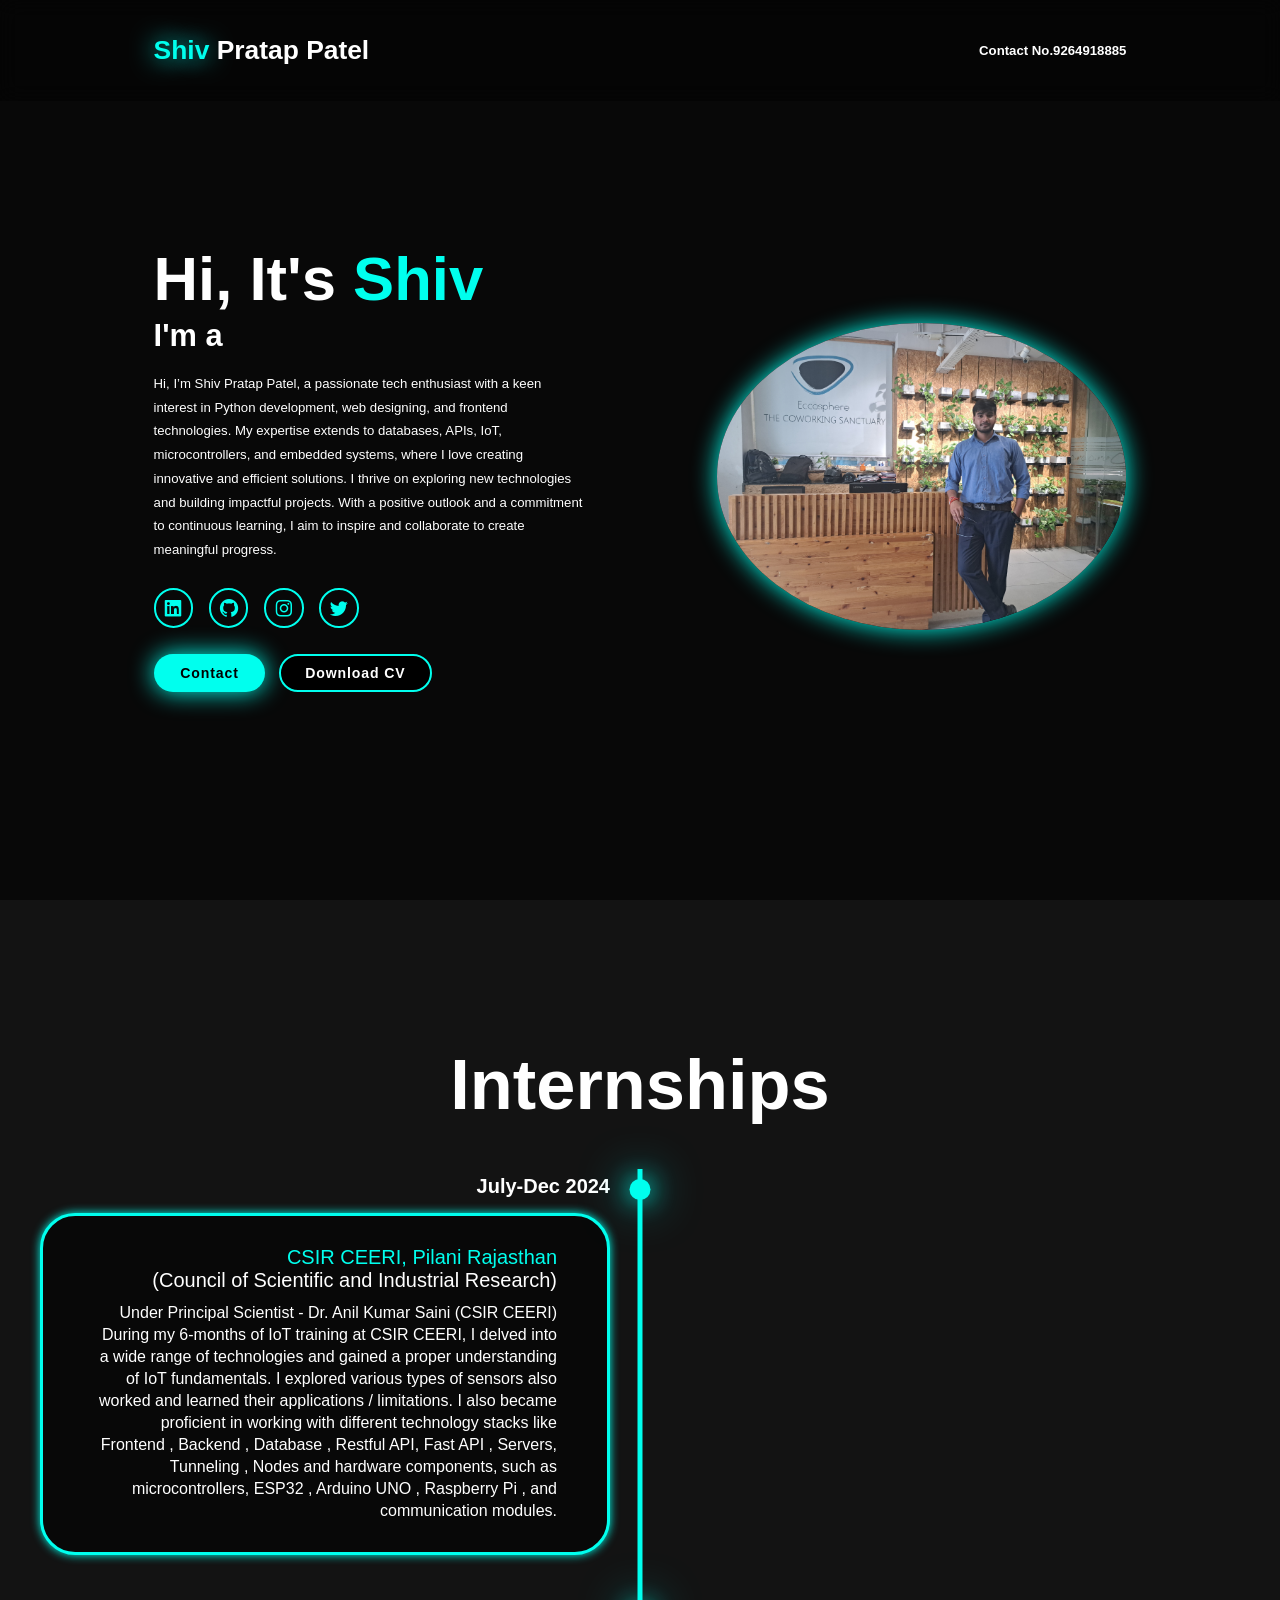
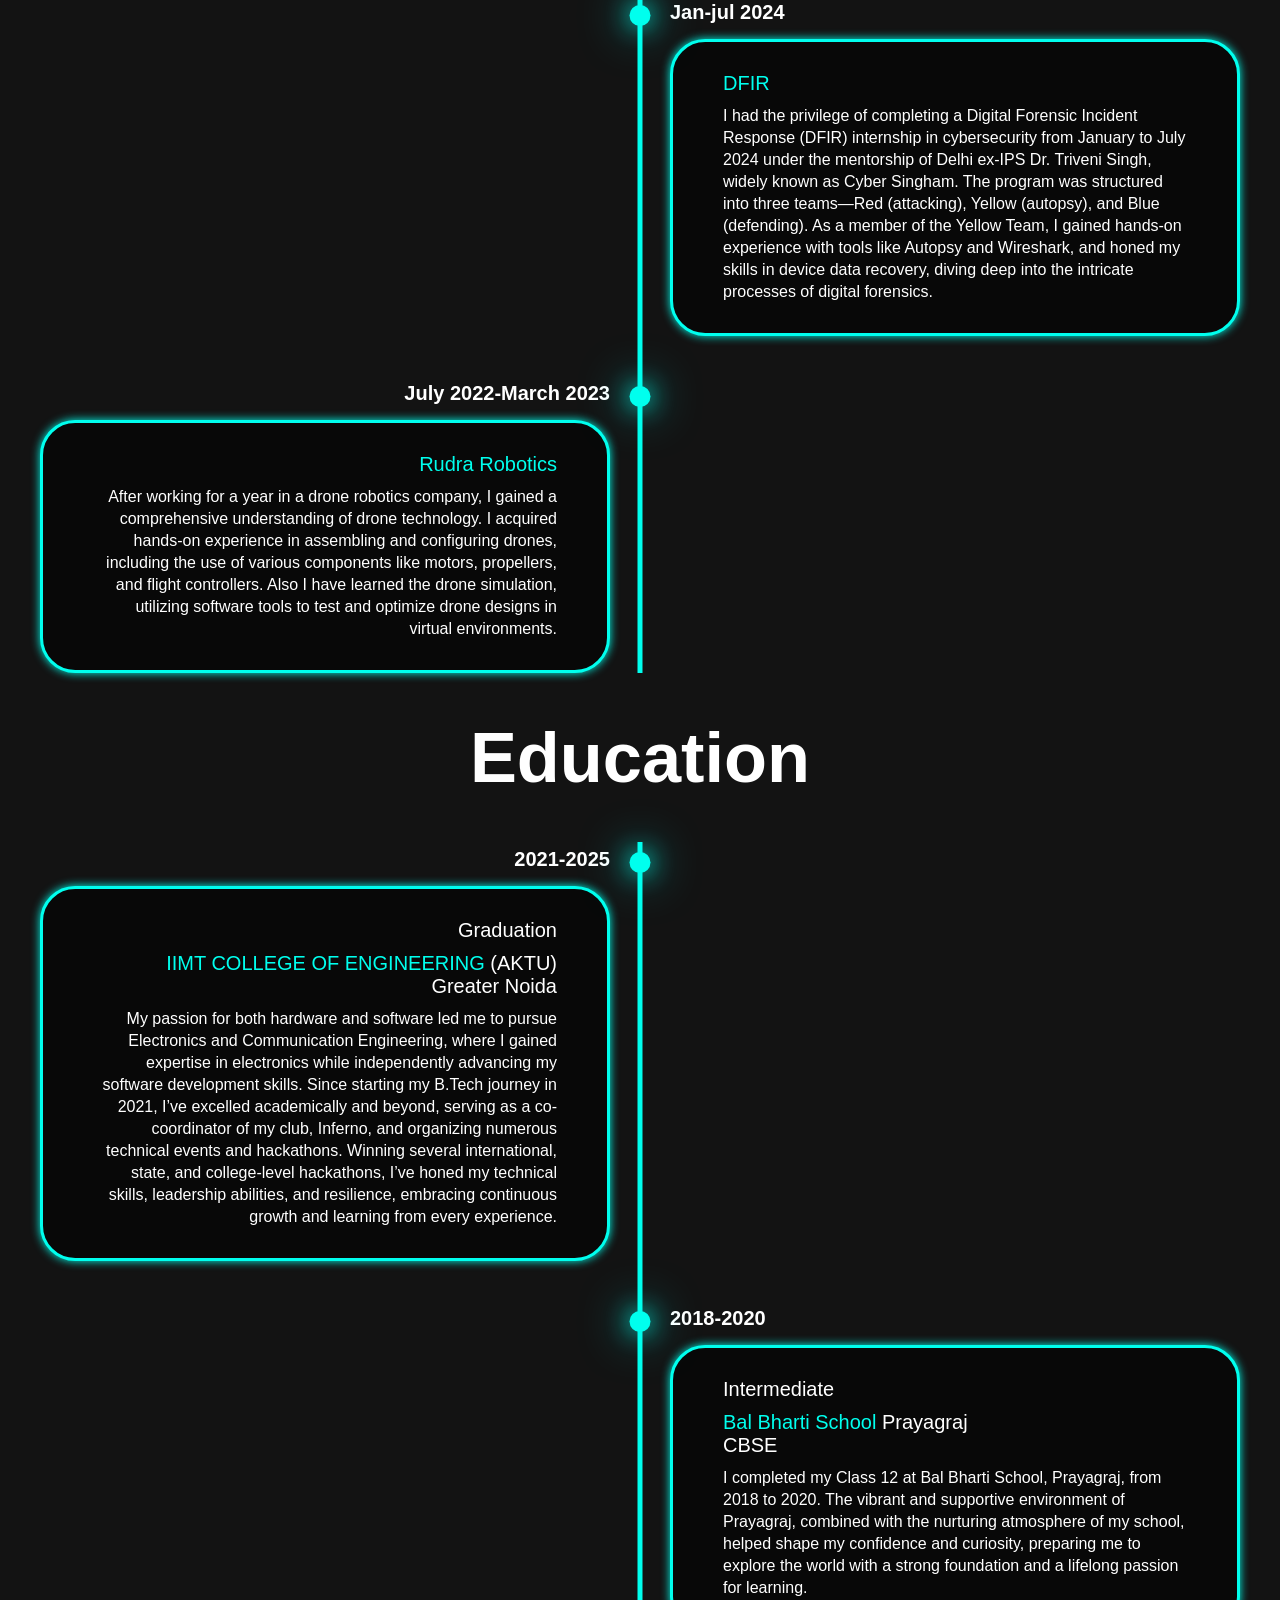
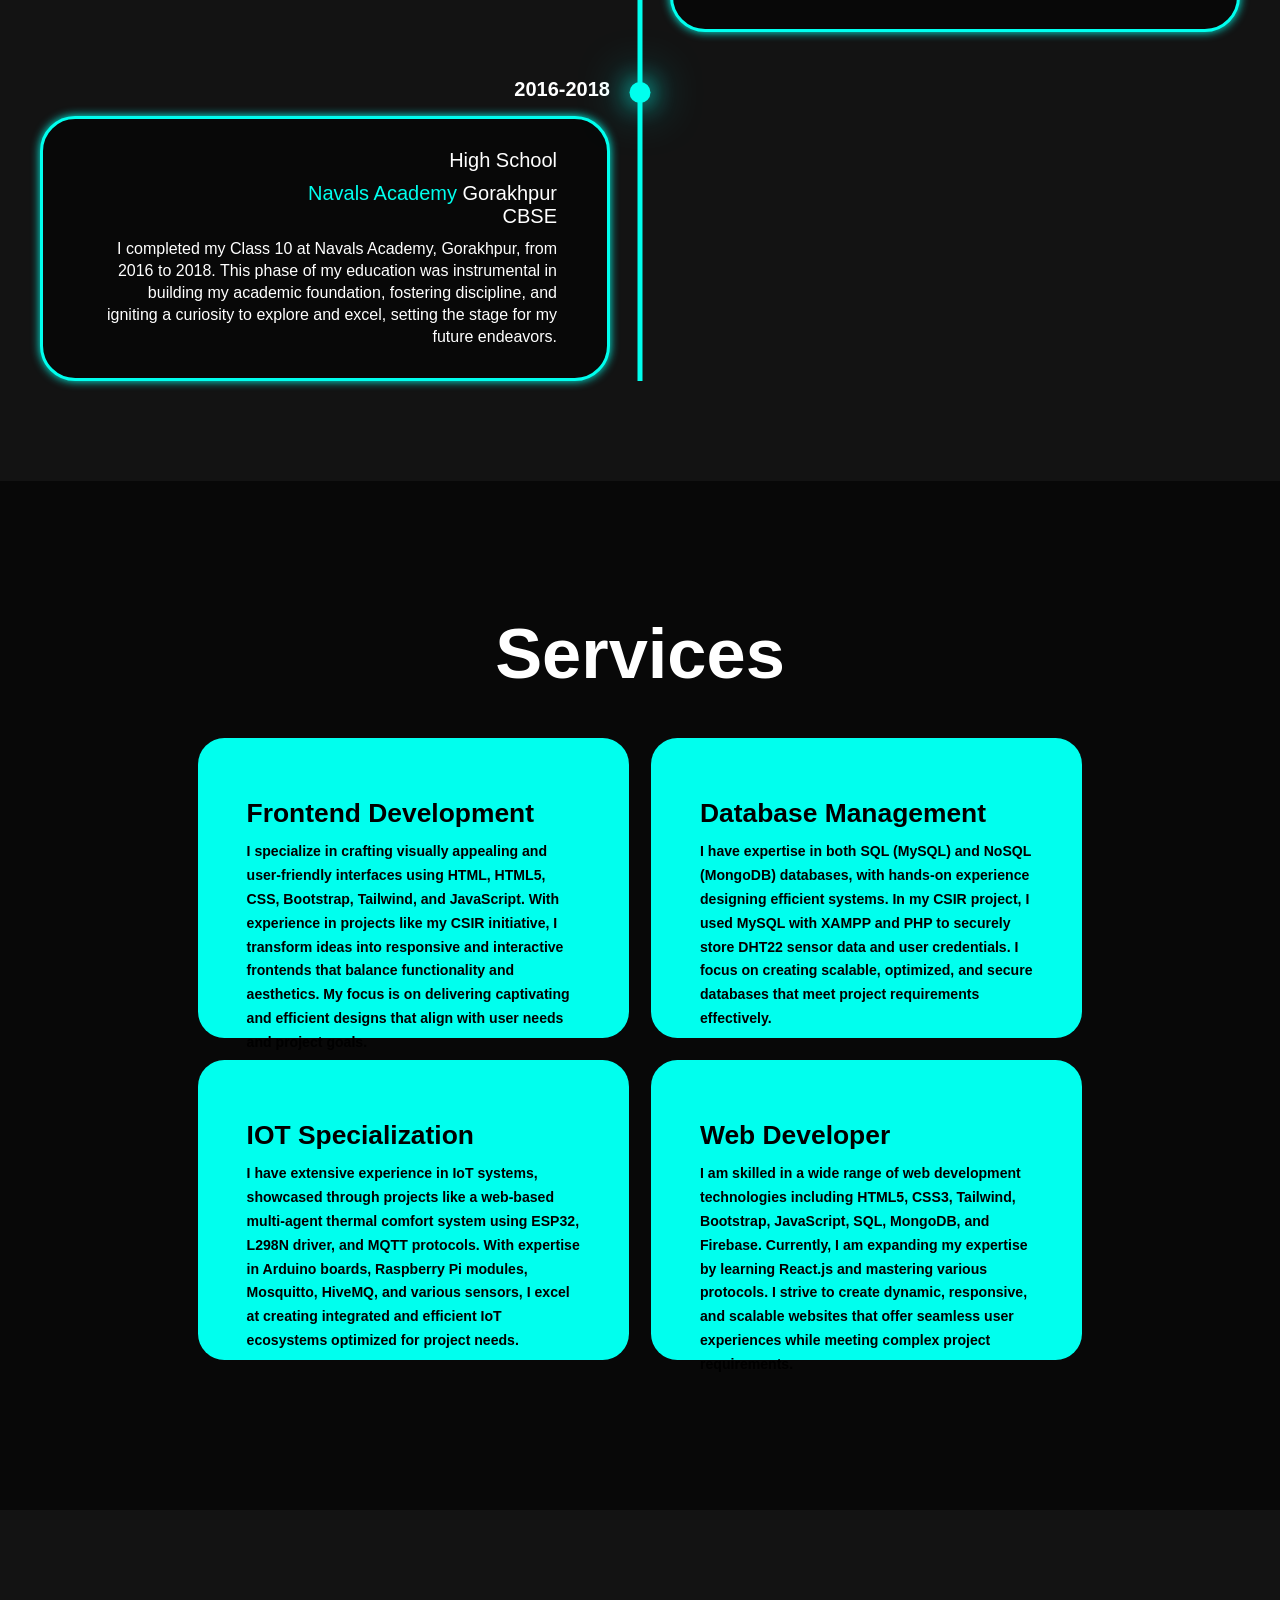
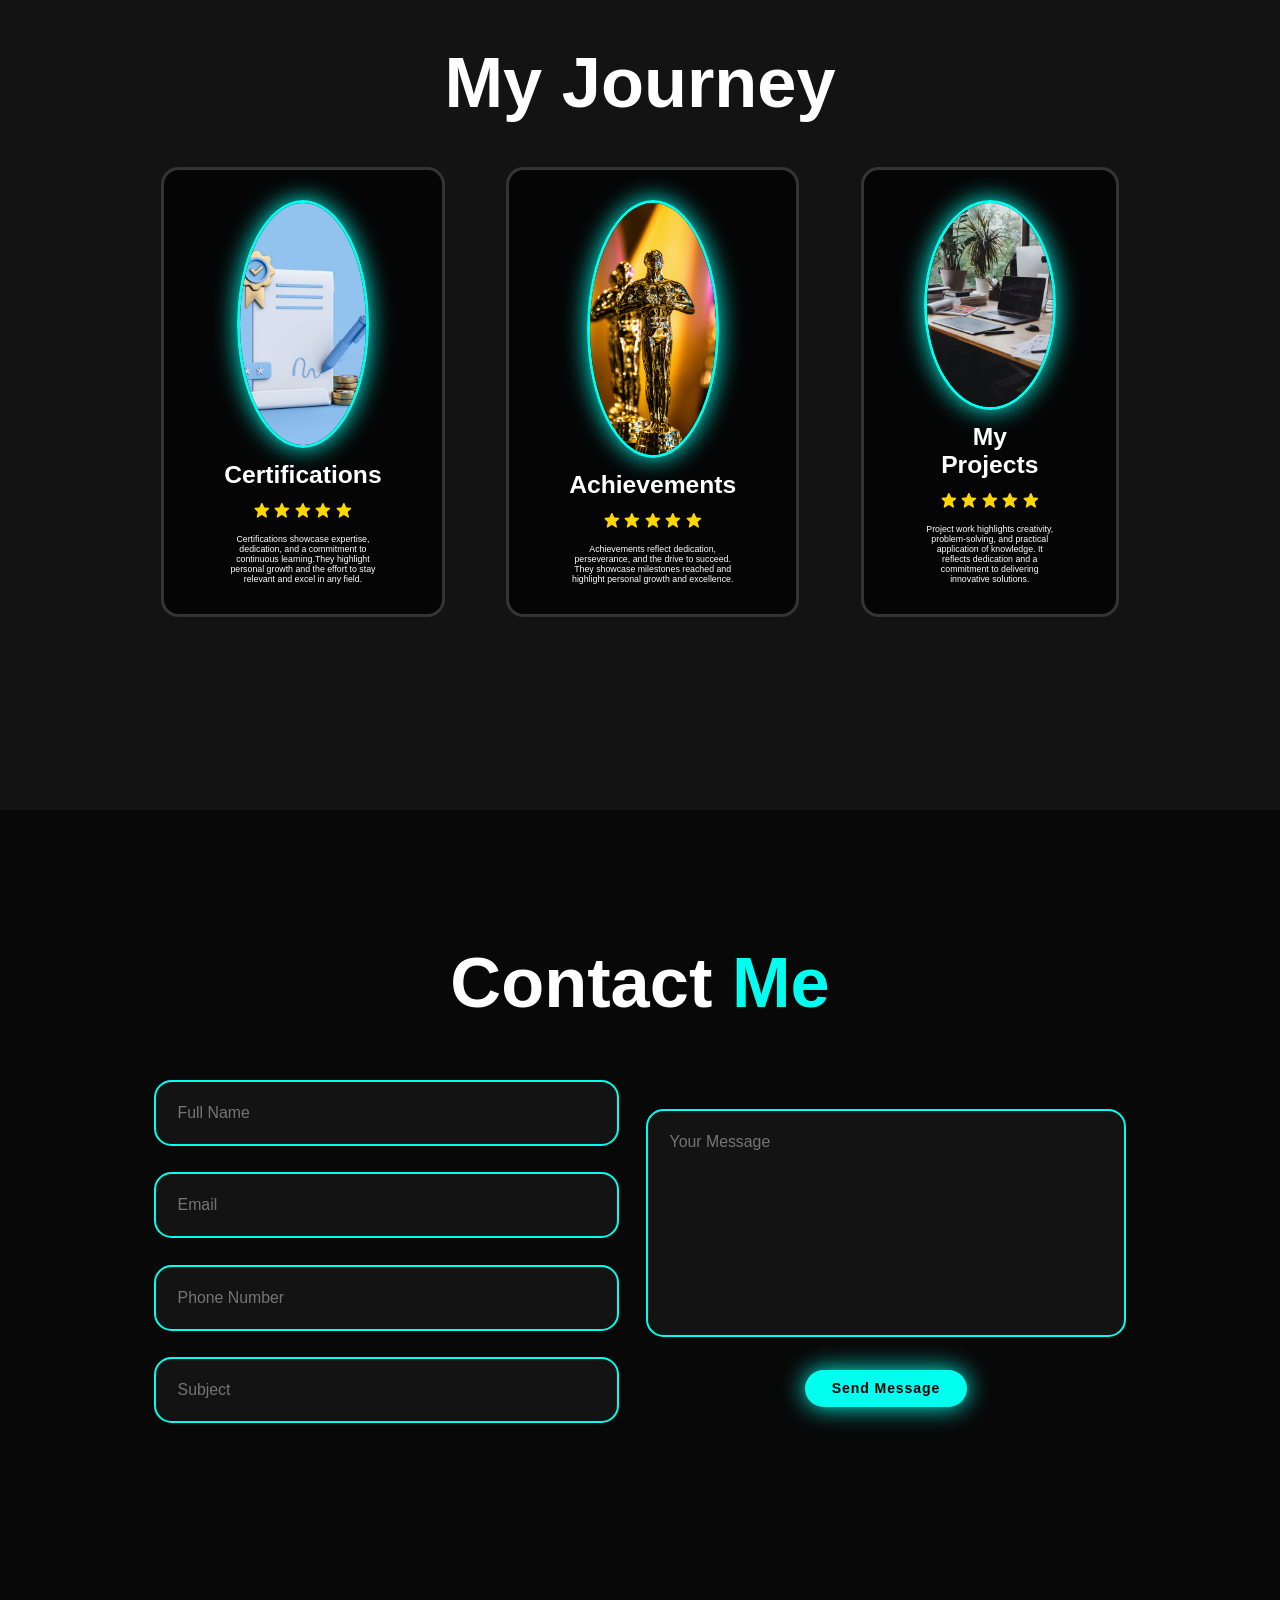
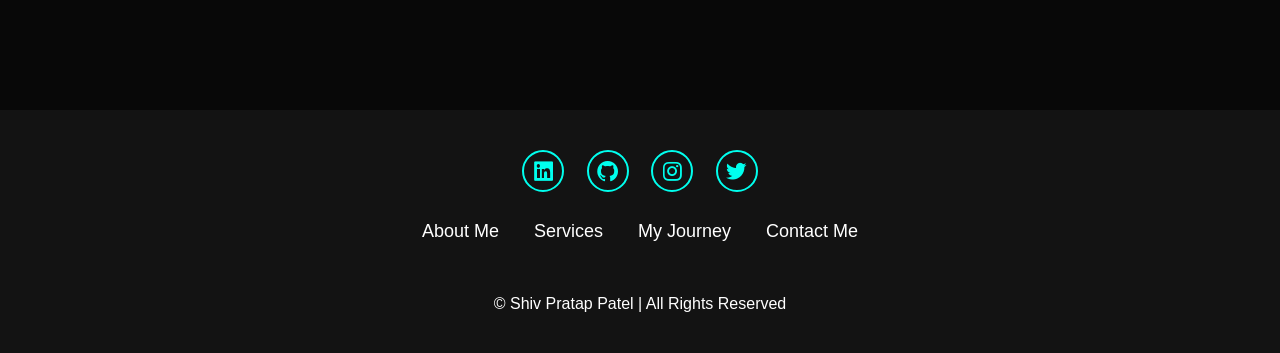
<file: index.html>
<!DOCTYPE html>
<html lang="en">
<head>
    <meta charset="UTF-8">
    <meta http-equiv="X-UA-Compatible" content="IE=edge">
    <meta name="viewport" content="width=device-width, initial-scale=1.0">
    <title>Shiv's Portfolio</title>
    <link rel="stylesheet" href="CSS/style.css">
    <link href='https://unpkg.com/boxicons@2.1.4/css/boxicons.min.css' rel='stylesheet'>
</head>
<body> 

    <header class="header">
        <a href="#home" class="logo"> <span>Shiv</span> Pratap Patel </a>
        <h2>Contact No.9264918885</h2>
        
        <i class="bx bx-menu" id="menu-icon"></i>


        <nav class="navbar">
            <a href="#home" class="active"> Home</a>
            <a href="#education"> Intern & Education </a>
            <a href="#services">Services</a>
            <a href="#testimonials"> My Journey</a>
            <a href="#contact">Contact</a>
        </nav>

    </header>
    <section class="home" id="home">
        <div class="home-content">
            <h1>Hi, It's <span>Shiv</span></h1>
            <h3 class="text-animation">I'm a <span></span></h3>
            <p>Hi, I’m Shiv Pratap Patel, a passionate tech enthusiast with a keen interest in Python development, web designing, and frontend technologies. My expertise extends to databases, APIs, IoT, microcontrollers, and embedded systems, where I love creating innovative and efficient solutions. I thrive on exploring new technologies and building impactful projects. With a positive outlook and a commitment to continuous learning, I aim to inspire and collaborate to create meaningful progress.</p>

            <div class="social-icons">
                <a href="https://www.linkedin.com/in/shiv-pratap-patel-247989256/" target="_blank"><i class='bx bxl-linkedin-square'></i></a>
                <a href="https://github.com/Shiv652003" target="_blank"><i class='bx bxl-github' ></i></a>
                <a href="#"><i class='bx bxl-instagram' ></i></a>
                <a href="https://x.com/SP_Patel0605" target="_blank"><i class='bx bxl-twitter' ></i></a>
            </div>
            
            <div class="btn-group">
                <a href="#contact" class="btn">Contact</a>
                <a href="dox/CV.pdf" download class="btn">Download CV</a>
            </div >
        </div>
            <div class="home-img">
                <img src="images/shivprofile.jpg" alt="">

            </div>
    </section>
    
    <section class="education" id="education">

        <h2 class="heading"> Internships</h2>
        <div class="timeline-items">

            <div class="timeline-item">
                <div class="timeline-dot"></div>
                    <div class="timeline-date">July-Dec 2024
                    </div>
                    <div class="timeline-content">
                        <h3><span>CSIR CEERI, Pilani Rajasthan</span> <br> (Council of Scientific and Industrial Research)</h3>
                        <p> Under Principal Scientist - Dr. Anil Kumar Saini (CSIR CEERI) 
                            During my 6-months of IoT training at CSIR CEERI, I delved into a wide range of technologies
                             and gained a proper understanding of IoT fundamentals. I explored various types of sensors
                             also worked and learned their applications / limitations. I also became proficient in working
                             with different technology stacks like Frontend , Backend , Database , Restful API, Fast API ,
                             Servers, Tunneling , Nodes and hardware components, such as microcontrollers, ESP32 ,
                             Arduino UNO , Raspberry Pi , and communication modules.
                        </p>
                    </div>
            </div>

            <div class="timeline-item">
                <div class="timeline-dot"></div>
                    <div class="timeline-date">Jan-jul 2024
                    </div>
                    <div class="timeline-content">
                        <h3><span>DFIR</span> <br></h3>
                        <p> I had the privilege of completing a Digital Forensic Incident Response (DFIR) internship in cybersecurity from January to July 2024 under the mentorship of Delhi ex-IPS Dr. Triveni Singh, widely known as Cyber Singham. The program was structured into three teams—Red (attacking), Yellow (autopsy), and Blue (defending). As a member of the Yellow Team, I gained hands-on experience with tools like Autopsy and Wireshark, and honed my skills in device data recovery, diving deep into the intricate processes of digital forensics.
                        </p>
                    </div>
                
            </div>

            <div class="timeline-item">
                <div class="timeline-dot"></div>
                    <div class="timeline-date">July 2022-March 2023
                    </div>
                    <div class="timeline-content">
                        <h3><span>Rudra Robotics</span> <br></h3>
                        <p> After working for a year in a drone robotics company, I gained a comprehensive
                            understanding of drone technology. I acquired hands-on experience in assembling and
                            configuring drones, including the use of various components like motors, propellers, and flight
                            controllers. 
                           Also I have learned the drone simulation, utilizing software tools to test and optimize drone
                            designs in virtual environments.
                        </p>
                    </div>
                
            </div>
        </div>

        <h2 class="heading"> Education</h2>

        <div class="timeline-items">

            <div class="timeline-item">
                <div class="timeline-dot"></div>
                    <div class="timeline-date">2021-2025
                    </div>
                    <div class="timeline-content">
                        <h3>Graduation</h3>
                        <h3><span>IIMT COLLEGE OF ENGINEERING</span> (AKTU) <br> Greater Noida</h3>
                        <h3></h3>
                        <p>
                            My passion for both hardware and software led me to pursue Electronics and Communication Engineering, where I gained expertise in electronics while independently advancing my software development skills. Since starting my B.Tech journey in 2021, I’ve excelled academically and beyond, serving as a co-coordinator of my club, Inferno, and organizing numerous technical events and hackathons. Winning several international, state, and college-level hackathons, I’ve honed my technical skills, leadership abilities, and resilience, embracing continuous growth and learning from every experience.
                        </p>
                    </div>
                
            </div>

            <div class="timeline-item">
                <div class="timeline-dot"></div>
                    <div class="timeline-date">2018-2020
                    </div>
                    <div class="timeline-content">
                        <h3>Intermediate</h3>
                        <h3><span>Bal Bharti School</span> Prayagraj <br> CBSE</h3>
                        <p>I completed my Class 12 at Bal Bharti School, Prayagraj, from 2018 to 2020. The vibrant and supportive environment of Prayagraj, combined with the nurturing atmosphere of my school, helped shape my confidence and curiosity, preparing me to explore the world with a strong foundation and a lifelong passion for learning.</p>
                    </div>
                
            </div>

            <div class="timeline-item">
                <div class="timeline-dot"></div>
                    <div class="timeline-date">2016-2018
                    </div>
                    <div class="timeline-content">
                        <h3>High School</h3>
                        <h3><Span>Navals Academy</Span> Gorakhpur <br> CBSE</h3>
                        <p>I completed my Class 10 at Navals Academy, Gorakhpur, from 2016 to 2018. This phase of my education was instrumental in building my academic foundation, fostering discipline, and igniting a curiosity to explore and excel, setting the stage for my future endeavors.</p>
                    </div>
                
            </div>

            

            
        </div>
        
    </section>

    <section class="services" id="services">
        <h2 class="heading">Services</h2>
        <div class="services-container">
            <div class="service-box">
                <div class="service-info">
                    <h4>Frontend Development</h4>
                    <p>I specialize in crafting visually appealing and user-friendly interfaces using HTML, HTML5, CSS, Bootstrap, Tailwind, and JavaScript. With experience in projects like my CSIR initiative, I transform ideas into responsive and interactive frontends that balance functionality and aesthetics. My focus is on delivering captivating and efficient designs that align with user needs and project goals.</p>
                </div>
            </div>
            <div class="service-box">
                <div class="service-info">
                    <h4>Database Management</h4>
                    <p>I have expertise in both SQL (MySQL) and NoSQL (MongoDB) databases, with hands-on experience designing efficient systems. In my CSIR project, I used MySQL with XAMPP and PHP to securely store DHT22 sensor data and user credentials. I focus on creating scalable, optimized, and secure databases that meet project requirements effectively.</p>
                </div>
            </div>
            <div class="service-box">
                <div class="service-info">
                    <h4>IOT Specialization</h4>
                    <p>I have extensive experience in IoT systems, showcased through projects like a web-based multi-agent thermal comfort system using ESP32, L298N driver, and MQTT protocols. With expertise in Arduino boards, Raspberry Pi modules, Mosquitto, HiveMQ, and various sensors, I excel at creating integrated and efficient IoT ecosystems optimized for project needs.</p>
                </div>
            </div>

            <div class="service-box">
                <div class="service-info">
                    <h4>Web Developer</h4>
                    <p>I am skilled in a wide range of web development technologies including HTML5, CSS3, Tailwind, Bootstrap, JavaScript, SQL, MongoDB, and Firebase. Currently, I am expanding my expertise by learning React.js and mastering various protocols. I strive to create dynamic, responsive, and scalable websites that offer seamless user experiences while meeting complex project requirements.</p>
                </div>
            </div>
    </section>

    <section class="testimonials" id="testimonials">
        <div class="testimonials-box">
            <h2 class="heading">My Journey</h2>

            <div class="wrapper">
                <div class="testimonial-item" id="cert-1">
                    <img src="images/cert1.png" alt="">
                    <!-- <a id="my-journey" href="pages/certifications.html"><h2>Certifications</h2></a> -->
                    <h2>Certifications</h2>
                    <div class="rating">
                        <i class='bx bxs-star' id="star"></i>
                        <i class='bx bxs-star' id="star"></i>
                        <i class='bx bxs-star' id="star"></i>
                        <i class='bx bxs-star' id="star"></i>
                        <i class='bx bxs-star' id="star"></i>
                    </div>

                    <p>Certifications showcase expertise, dedication, and a commitment to continuous learning.They highlight personal growth and the effort to stay relevant and excel in any field. </p>
                </div>
                
                <div class="testimonial-item" id="achieve-1">
                    <img src="images/ach2.jpg" alt="">
                    <h2>Achievements</h2>
                    <!-- <a id="my-journey" href="pages/achievements.html"><h2>Achievements</h2></a> -->
                    <div class="rating">
                        <i class='bx bxs-star' id="star"></i>
                        <i class='bx bxs-star' id="star"></i>
                        <i class='bx bxs-star' id="star"></i>
                        <i class='bx bxs-star' id="star"></i>
                        <i class='bx bxs-star' id="star"></i>
                    </div>
                    
                    <p>Achievements reflect dedication, perseverance, and the drive to succeed. They showcase milestones reached and highlight personal growth and excellence.</p>
                </div>
                
                <div class="testimonial-item" id="proj-01">
                    <img src="images/proj1.jpg" alt="">
                    <h2>My Projects</h2>
                    <!-- <a id="my-journey" href="pages/project-work.html"><h2>My Projects</h2></a> -->
                    <div class="rating">
                        <i class='bx bxs-star' id="star"></i>
                        <i class='bx bxs-star' id="star"></i>
                        <i class='bx bxs-star' id="star"></i>
                        <i class='bx bxs-star' id="star"></i>
                        <i class='bx bxs-star' id="star"></i>
                        
                    </div>
                    
                    <p>Project work highlights creativity, problem-solving, and practical application of knowledge. It reflects dedication and a commitment to delivering innovative solutions.</p>
                </div>
                
            </div>
        </div>

    </section>

    <section class="contact" id="contact">
        <h2 class="heading">Contact <span>Me</span> </h2> 

        <!-- <form onsubmit="emailSend(); reset(); return false;"> -->
        <form action="https://api.web3forms.com/submit" method="POST">
            <div class="input-group">
                <div class="input-box txt-field">
                    <input type="hidden" name="access_key" value="c3385c8e-d8b0-4705-aa0f-63e1ed47fbe3">
                    <input type="text" name="Full Name" placeholder="Full Name">
                    <div class="error-text">full name can't be blank</div>
                    <input type="email" name="Email" placeholder="Email">
                    <div class="error-text">full name can't be blank</div>
                </div>
                <div class="input-box txt-field">
                    <input type="number" name="Phone Number" placeholder="Phone Number">
                    <div class="error-text">full name can't be blank</div>
                    <input type="text" name="Subject" placeholder="Subject">
                    <div class="error-text">full name can't be blank</div>
                </div>
            </div>
            
            <div class="input-group-2 txt-field">
                <textarea name="Message" placeholder="Your Message" id="" cols="30" rows="10"></textarea>
                <div class="error-text">full name can't be blank</div>
                <input type="submit" value="Send Message" class="btn" >
            </div>
        </form>
        <!-- <script src="https://sheetdb.io/s/f/r93lde9vffz5g.js"></script> -->
        <!-- Used this code to send the data to google sheet using sheetdb, to remember-> also i have used SMTPjs service to send the form data to gmail using smtp server-->
    </section>

    <footer class="footer">
        
        <div class="social">
            <a href="https://www.linkedin.com/in/shiv-pratap-patel-247989256/" target="_blank"><i class='bx bxl-linkedin-square'></i></a>
            <a href="https://github.com/Shiv652003" target="_blank"><i class='bx bxl-github' ></i></a>
            <a href="#"><i class='bx bxl-instagram' ></i></a>
            <a href="https://x.com/SP_Patel0605" target="_blank"><i class='bx bxl-twitter' ></i></a>
        </div>

        <ul class="list">

            <li>
                <a href="#">About Me</a>
            </li>

            <li>
                <a href="#services">Services</a>
            </li>

            <li>
                <a href="#testimonials">My Journey</a>
            </li>

            <li>
                <a href="#contact">Contact Me</a>
            </li>
            
        </ul>
        <p class="copyright">
            © Shiv Pratap Patel | All Rights Reserved
        </p>
        
    </footer>

    <script src="JS/script.js"></script>
    <script src="script.js" defer></script>

    <script src="https://smtpjs.com/v3/smtp.js">
    </script>
</body>
</html>
</file>
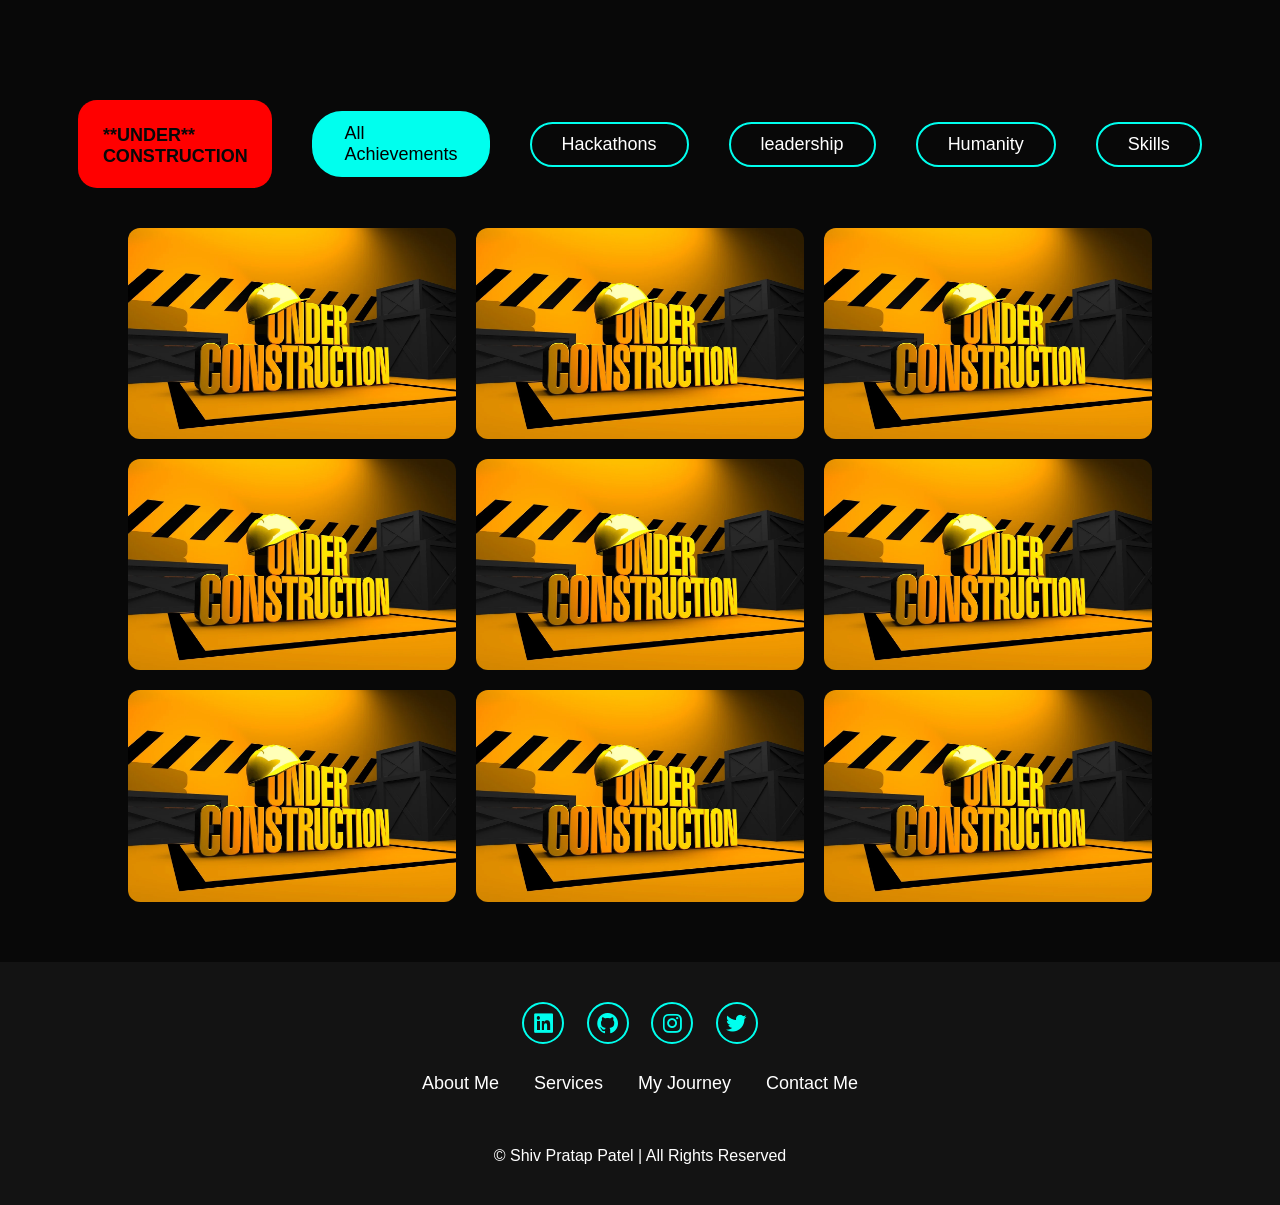
<file: pages/achievements.html>
<!DOCTYPE html>
<html lang="en">
<head>
    <meta charset="UTF-8">
    <meta http-equiv="X-UA-Compatible" content="IE=edge">
    <meta name="viewport" content="width=device-width, initial-scale=1.0">
    <title>Shiv's Portfolio</title>
    <link rel="stylesheet" href="../CSS/style.css">
    <link href='https://unpkg.com/boxicons@2.1.4/css/boxicons.min.css' rel='stylesheet'>
</head>
<body>
    <section id="achiev-02">
        <div class="achiev-container">
            <!-- menu links -->
            <div class="achiev-items-links" >
                <h1 id="const-alert">**UNDER** CONSTRUCTION</h1>
                <span class="achiev-item-link   achiev-menu-active">All Achievements</span>
                <span class="achiev-item-link">Hackathons</span>
                <span class="achiev-item-link">leadership</span>
                <span class="achiev-item-link">Humanity</span>
                <span class="achiev-item-link">Skills</span>
            </div>
            <div class="achiev-gallery">
                <div class="achiev-img"> <img src="../images/achievements/ach1.webp" alt=""> </div>
                <div class="achiev-img"> <img src="../images/achievements/ach1.webp" alt=""> </div>
                <div class="achiev-img"> <img src="../images/achievements/ach1.webp" alt=""> </div>
                <div class="achiev-img"> <img src="../images/achievements/ach1.webp" alt=""> </div>
                <div class="achiev-img"> <img src="../images/achievements/ach1.webp" alt=""> </div>
                <div class="achiev-img"> <img src="../images/achievements/ach1.webp" alt=""> </div>
                <div class="achiev-img"> <img src="../images/achievements/ach1.webp" alt=""> </div>
                <div class="achiev-img"> <img src="../images/achievements/ach1.webp" alt=""> </div>
                <div class="achiev-img"> <img src="../images/achievements/ach1.webp" alt=""> </div>

            </div>

        </div>

    </section>

    





    <footer class="footer">
        <!-- <div class="social">
            <a href="#"><i class='bx bxl-linkedin-square'></i></a>
                <a href="#"><i class='bx bxl-github' ></i></a>
                <a href="#"><i class='bx bxl-instagram' ></i></a>
                <a href="#"><i class='bx bxl-twitter' ></i></a>
        </div> -->
        <div class="social">
            <a href="https://www.linkedin.com/in/shiv-pratap-patel-247989256/" target="_blank"><i class='bx bxl-linkedin-square'></i></a>
            <a href="https://github.com/Shiv652003" target="_blank"><i class='bx bxl-github' ></i></a>
            <a href="#"><i class='bx bxl-instagram' ></i></a>
            <a href="https://x.com/SP_Patel0605" target="_blank"><i class='bx bxl-twitter' ></i></a>
        </div>

        <ul class="list">
            <!-- <li>
                <a href="#">FAQ</a>
            </li> -->

            <li>
                <a href="#">About Me</a>
            </li>

            <li>
                <a href="/#services">Services</a>
            </li>

            <li>
                <a href="/#testimonials">My Journey</a>
            </li>

            <li>
                <a href="/#contact">Contact Me</a>
            </li>
            
        </ul>
        <p class="copyright">
            © Shiv Pratap Patel | All Rights Reserved
        </p>
        
    </footer>

    <script src="/JS/script.js"></script>
<!--     <script src="https://smtpjs.com/v3/smtp.js"> -->
    </script>
    <!-- <script>
        function sendEmail(){
            // used smtpj.com website server and app.elasticemail.com
            Email.send({
                Host : "smtp.elasticemail.com",
                Username : "cosmiccoderff@gmail.com",
                Password : "65046D93333438D680E071572C750DD4B2AB",
                To : 'cosmiccoderff@gmail.com',
                From : document.getElementById("email").value,
                Subject : "This is the subject",
                Body : "And this is the body"
            }).then(
              message => alert(message)
            );
        }
    </script> -->
</body>
</html>
</file>
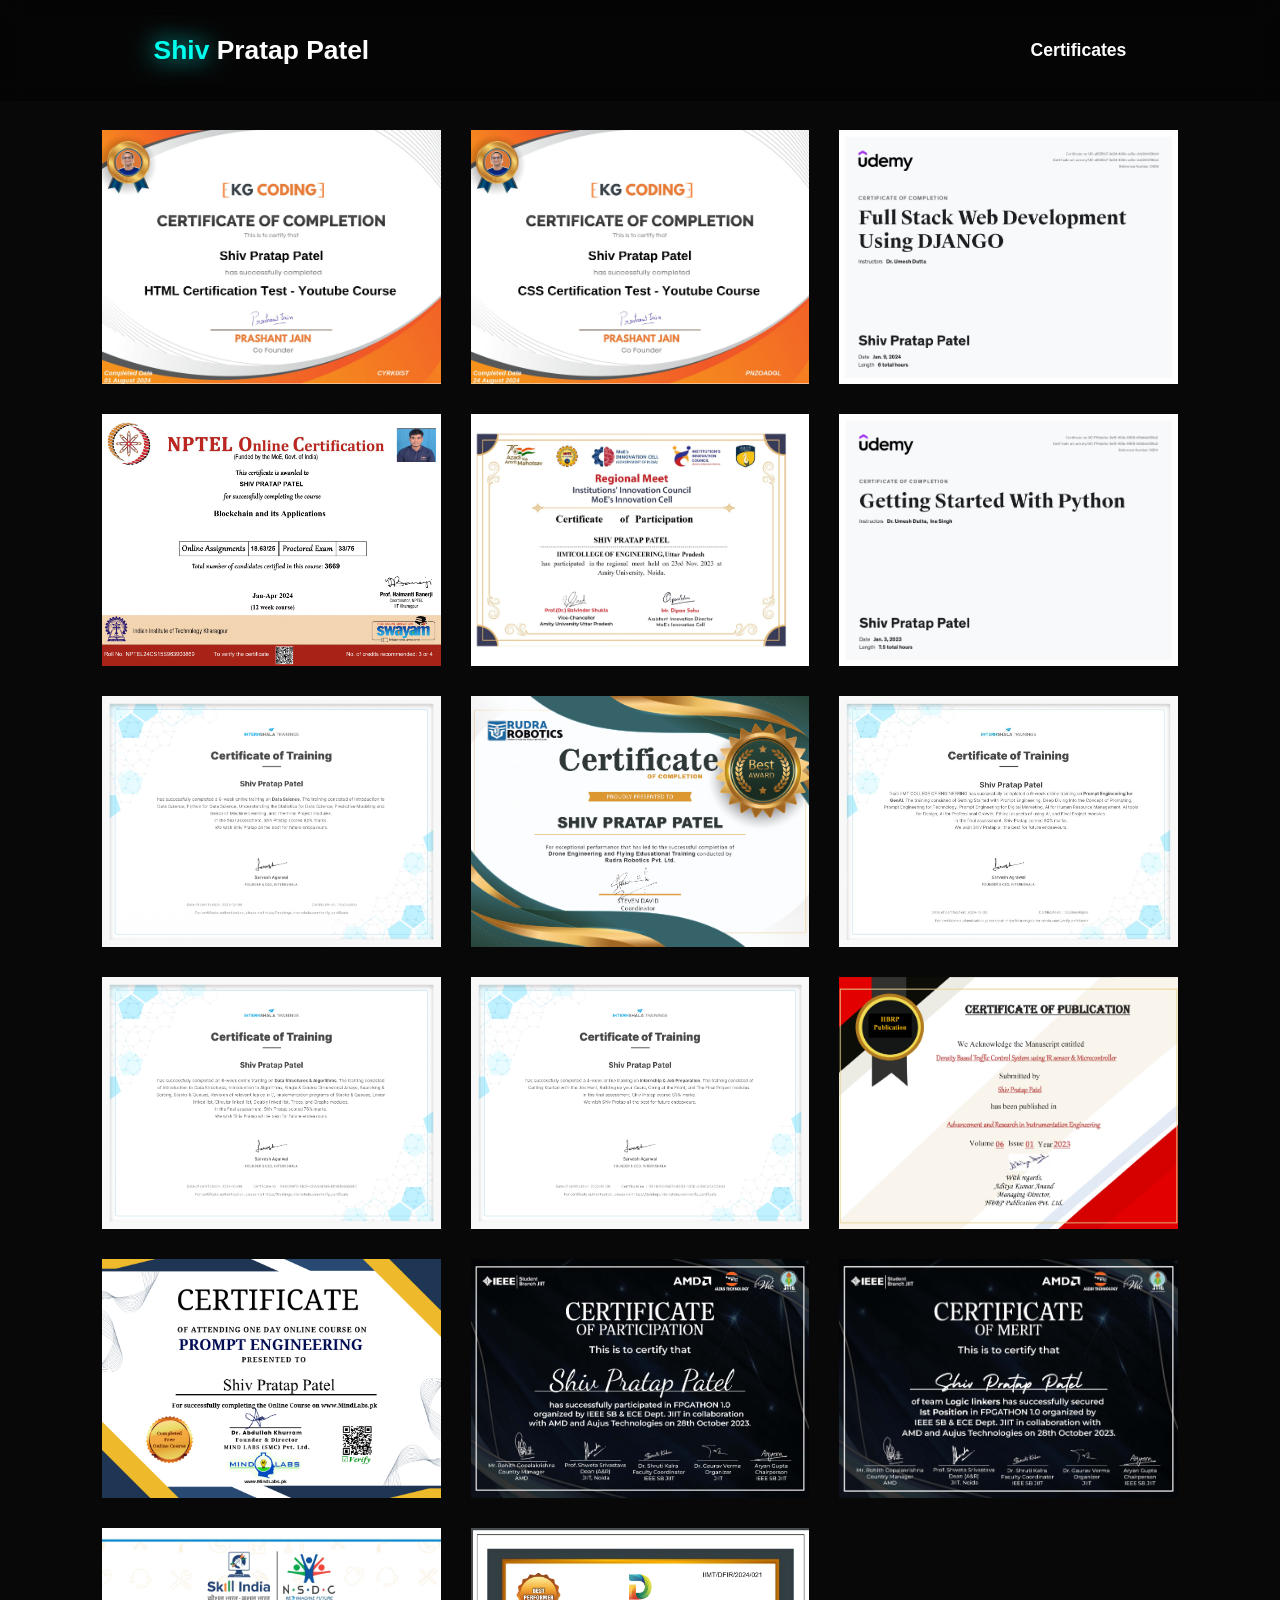
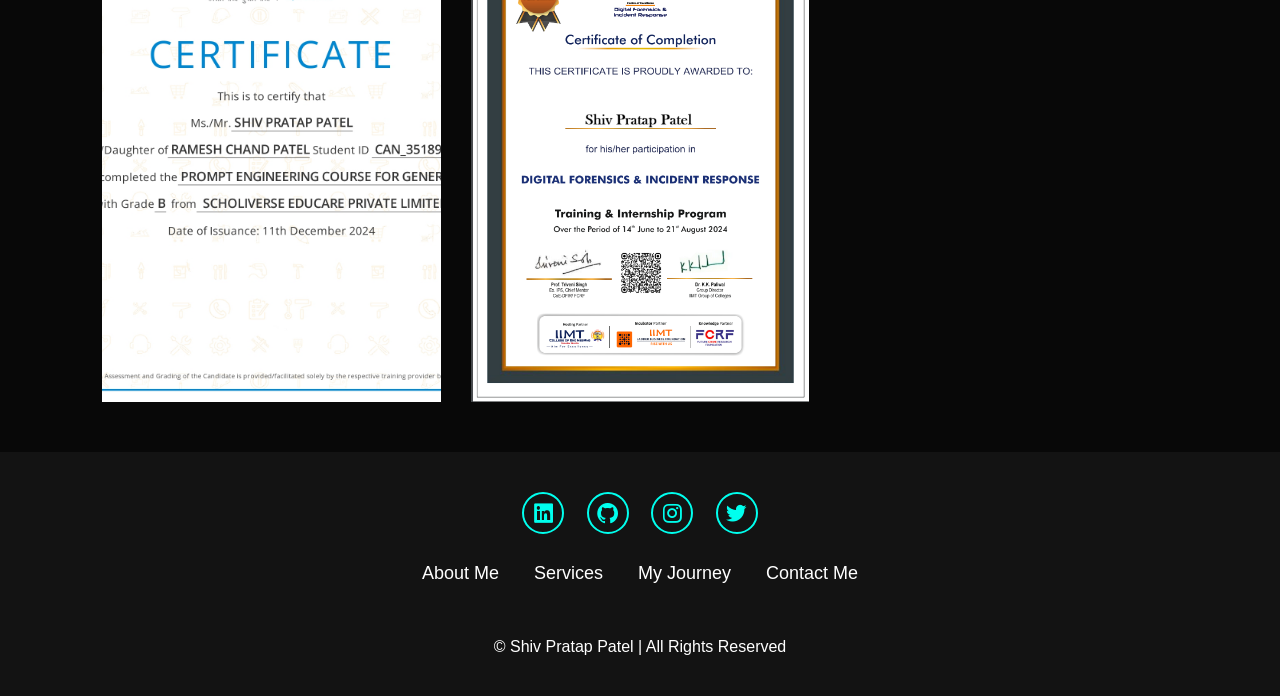
<file: pages/certifications.html>
<!DOCTYPE html>
<html lang="en">
<head>
    <meta charset="UTF-8">
    <meta http-equiv="X-UA-Compatible" content="IE=edge">
    <meta name="viewport" content="width=device-width, initial-scale=1.0">
    <title>Shiv's Portfolio</title>
    <link rel="stylesheet" href="../CSS/style.css">
    <link rel="stylesheet" href="../CSS/lightbox.css">
    <link href='https://unpkg.com/boxicons@2.1.4/css/boxicons.min.css' rel='stylesheet'>
</head>
<body>
    
    <header class="header">
        <a href="../index.html" class="logo"> <span>Shiv</span> Pratap Patel</a>
        <h1>Certificates</h1>
        <i class="bx bx-menu" id="menu-icon"></i>

    </header>

    <div class="certificate-container">
        <div class="gallery">
            <a href="../images/c1.png" data-lightbox="models" data-title="Caption1">
                <img src="../images/c1.png">
            </a>
            <a href="../images/c2.png" data-lightbox="models" data-title="Caption2">
                <img src="../images/c2.png">
            </a>
            <a href="../images/c3.jpg" data-lightbox="models" data-title="Caption3">
                <img src="../images/c3.jpg">
            </a>
            <a href="../images/c4.jpg" data-lightbox="models" data-title="Caption4">
                <img src="../images/c4.jpg">
            </a>
            <a href="../images/c6.jpg" data-lightbox="models" data-title="Caption6">
                <img src="../images/c6.jpg">
            </a>
            <a href="../images/c7.jpg" data-lightbox="models" data-title="Caption7">
                <img src="../images/c7.jpg">
            </a>
            <a href="../images/c8.jpg" data-lightbox="models" data-title="Caption8">
                <img src="../images/c8.jpg">
            </a>
            <a href="../images/c9.jpg" data-lightbox="models" data-title="Caption8">
                <img src="../images/c9.jpg">
            </a>
            <a href="../images/c10.jpg" data-lightbox="models" data-title="Caption8">
                <img src="../images/c10.jpg">
            </a>
            <a href="../images/c11.jpg" data-lightbox="models" data-title="Caption8">
                <img src="../images/c11.jpg">
            </a>
            <a href="../images/c12.jpg" data-lightbox="models" data-title="Caption8">
                <img src="../images/c12.jpg">
            </a>
            <a href="../images/c13.jpg" data-lightbox="models" data-title="Caption8">
                <img src="../images/c13.jpg">
            </a>
            <a href="../images/c14.png" data-lightbox="models" data-title="Caption8">
                <img src="../images/c14.png">
            </a>
            <a href="../images/c15.jpg" data-lightbox="models" data-title="Caption8">
                <img src="../images/c15.jpg">
            </a>
            <a href="../images/c16.png" data-lightbox="models" data-title="Caption8">
                <img src="../images/c16.png">
            </a>
            <a href="../images/c17.jpg" data-lightbox="models" data-title="Caption8">
                <img src="../images/c17.jpg">
            </a>
            <a href="../images/c5.png" data-lightbox="models" data-title="Caption5">
                <img src="../images/c5.png">
            </a>
            
            
        </div>
    </div>





    <footer class="footer">
        <!-- <div class="social">
            <a href="#"><i class='bx bxl-linkedin-square'></i></a>
                <a href="#"><i class='bx bxl-github' ></i></a>
                <a href="#"><i class='bx bxl-instagram' ></i></a>
                <a href="#"><i class='bx bxl-twitter' ></i></a>
        </div> -->
        <div class="social">
            <a href="https://www.linkedin.com/in/shiv-pratap-patel-247989256/" target="_blank"><i class='bx bxl-linkedin-square'></i></a>
            <a href="https://github.com/Shiv652003" target="_blank"><i class='bx bxl-github' ></i></a>
            <a href="#"><i class='bx bxl-instagram' ></i></a>
            <a href="https://x.com/SP_Patel0605" target="_blank"><i class='bx bxl-twitter' ></i></a>
        </div>

        <ul class="list">
            <!-- <li>
                <a href="#">FAQ</a>
            </li> -->

            <li>
                <a href="#">About Me</a>
            </li>

            <li>
                <a href="/#services">Services</a>
            </li>

            <li>
                <a href="/#testimonials">My Journey</a>
            </li>

            <li>
                <a href="/#contact">Contact Me</a>
            </li>
            
        </ul>
        <p class="copyright">
            © Shiv Pratap Patel | All Rights Reserved
        </p>
        
    </footer>

    <script src="/JS/script.js"></script>
    <script src="../JS/lightbox-plus-jquery.js"></script>
<!--     <script src="https://smtpjs.com/v3/smtp.js"> -->
    </script>
    <!-- <script>
        function sendEmail(){
            // used smtpj.com website server and app.elasticemail.com
            Email.send({
                Host : "smtp.elasticemail.com",
                Username : "cosmiccoderff@gmail.com",
                Password : "65046D93333438D680E071572C750DD4B2AB",
                To : 'cosmiccoderff@gmail.com',
                From : document.getElementById("email").value,
                Subject : "This is the subject",
                Body : "And this is the body"
            }).then(
              message => alert(message)
            );
        }
    </script> -->
</body>
</html>
</file>
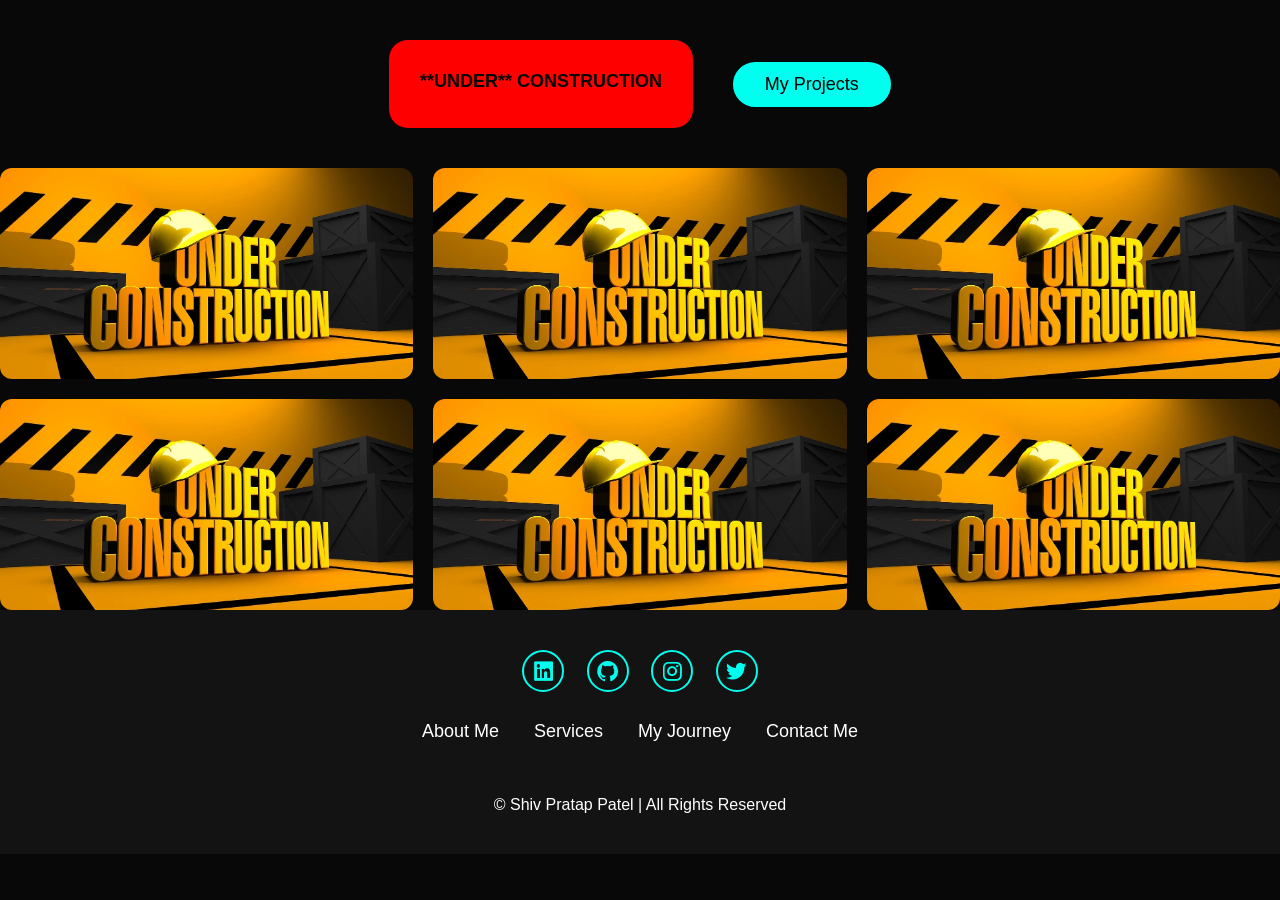
<file: pages/project-work.html>
<!DOCTYPE html>
<html lang="en">
<head>
    <meta charset="UTF-8">
    <meta http-equiv="X-UA-Compatible" content="IE=edge">
    <meta name="viewport" content="width=device-width, initial-scale=1.0">
    <title>Shiv's Portfolio</title>
    <link rel="stylesheet" href="../CSS/style.css">
    <link href='https://unpkg.com/boxicons@2.1.4/css/boxicons.min.css' rel='stylesheet'>
</head>
<body>
    
    <!-- <header class="header">
        <a href="#home" class="logo"> <span>Shiv</span> Pratap Patel</a>
        <i class="bx bx-menu" id="menu-icon"></i>

    </header> -->

    <div class="achiev-items-links" >
        <h1 id="const-alert">**UNDER** CONSTRUCTION</h1>
        <span class="achiev-item-link   achiev-menu-active">My Projects</span>
    </div>
    <div class="achiev-gallery">
        <div class="achiev-img"> <img src="../images/achievements/ach1.webp" alt=""> </div>
        <div class="achiev-img"> <img src="../images/achievements/ach1.webp" alt=""> </div>
        <div class="achiev-img"> <img src="../images/achievements/ach1.webp" alt=""> </div>
        <div class="achiev-img"> <img src="../images/achievements/ach1.webp" alt=""> </div>
        <div class="achiev-img"> <img src="../images/achievements/ach1.webp" alt=""> </div>
        <div class="achiev-img"> <img src="../images/achievements/ach1.webp" alt=""> </div>
        

    </div>
    





    <footer class="footer">
        <!-- <div class="social">
            <a href="#"><i class='bx bxl-linkedin-square'></i></a>
                <a href="#"><i class='bx bxl-github' ></i></a>
                <a href="#"><i class='bx bxl-instagram' ></i></a>
                <a href="#"><i class='bx bxl-twitter' ></i></a>
        </div> -->
        <div class="social">
            <a href="https://www.linkedin.com/in/shiv-pratap-patel-247989256/" target="_blank"><i class='bx bxl-linkedin-square'></i></a>
            <a href="https://github.com/Shiv652003" target="_blank"><i class='bx bxl-github' ></i></a>
            <a href="#"><i class='bx bxl-instagram' ></i></a>
            <a href="https://x.com/SP_Patel0605" target="_blank"><i class='bx bxl-twitter' ></i></a>
        </div>

        <ul class="list">
            <!-- <li>
                <a href="#">FAQ</a>
            </li> -->

            <li>
                <a href="#">About Me</a>
            </li>

            <li>
                <a href="#services">Services</a>
            </li>

            <li>
                <a href="#testimonials">My Journey</a>
            </li>

            <li>
                <a href="#contact">Contact Me</a>
            </li>
            
        </ul>
        <p class="copyright">
            © Shiv Pratap Patel | All Rights Reserved
        </p>
        
    </footer>

    <script src="/JS/script.js"></script>
<!--     <script src="https://smtpjs.com/v3/smtp.js"> -->
    </script>
    <!-- <script>
        function sendEmail(){
            // used smtpj.com website server and app.elasticemail.com
            Email.send({
                Host : "smtp.elasticemail.com",
                Username : "cosmiccoderff@gmail.com",
                Password : "65046D93333438D680E071572C750DD4B2AB",
                To : 'cosmiccoderff@gmail.com',
                From : document.getElementById("email").value,
                Subject : "This is the subject",
                Body : "And this is the body"
            }).then(
              message => alert(message)
            );
        }
    </script> -->
</body>
</html>
</file>
<file: CSS/style.css>
* {
    margin: 0;
    padding: 0;
    box-sizing: border-box;
    text-decoration: none;
    border: none;
    outline: none;
    scroll-behavior: smooth;
    font-family: "Poppins", sans-serif;
}

:root {
    --bg-color: #080808;
    --second-bg-color:#131313;
    --text-color: white;
    --main-color:#00ffee;
}
html{
    font-size: 60%;
    overflow-x: hidden;
}
body {
    background: var(--bg-color);
    color: var(--text-color);
}
.header{
    position: fixed;
    top: 0;
    left: 0;
    width: 100%;
    padding: 4rem 12% 4rem;
    background: rgba(0, 0, 0, 0.3);
    backdrop-filter: blur(10px);
    display: flex;
    justify-content: space-between;
    align-items: center;
    z-index: 5;
}
.logo{
    font-size: 3rem;
    color: var(--text-color);
    font-weight: 800;
    cursor: pointer;
    transition: 0.3s ease;
}
.logo:hover{
    transform: scale(1.1);
}
.logo span{
    text-shadow: 0 0 25px var(--main-color);
}
/*  */
.navbar {
    display: none; /* Hidden by default */
    position: absolute;
    top: 100%; /* Adjust position below the header */
    right: 0;
    background-color: var(--main-color);
    width: 100%; /* Full width for mobile view */
    text-align: center;
    z-index: 100;
  }
  
  .navbar.active {
    display: block; /* Show navbar when active */
  }
  
  .navbar a {
    display: block;
    padding: 10px 20px;
    color: white;
    text-decoration: none;
  }
  
/*  */
.navbar a{
    font-size: 1.8rem;
    color: var(--text-color);
    margin-left: 4rem;
    font-weight: 500;
    transition: 0.3s ease;
}
.navbar a:hover,
.navbar a.active{
    color:var(--main-color);
    border-bottom: 3px solid var(--main-color);
}
#menu-icon{
    font-size: 3.6rem;
    color: var(--main-color);
    display: none;
}
section{
    min-height: 100vh;
    padding: 10rem 12% 10rem;
}
.home{
    display: flex;
    align-items: center;
    justify-content: center;
    gap: 15rem;
}
.home-content{
    display: flex;
    flex-direction: column;
    align-items: baseline;
    text-align: left;
    justify-content: center;
    margin-top: 3rem;
}
span{
    color: var(--main-color);
}
.logo span{
    color: var(--main-color);
}
.home-content h3{
    margin-bottom: 2rem;
    margin-top: 1rem;
    font-size: 3.5rem;
}
.home-content h1{
    font-size: 7rem;
    font-weight: 700;
    margin-top: 1.5rem;
    line-height: 1;
}
.home-img{
    border-radius:50%;
}
.home-img img{
    position:relative;
    top: 3rem;
    width: 32vw;
    border-radius: 50%;
    box-shadow: 0 0 25px var(--main-color);
    cursor: pointer;
    transition: 0.4s ease-in-out;
}
.home-img img:hover{
    box-shadow: 0 0 25px var(--main-color),
                0 0 50px var(--main-color),
                0 0 100px var(--main-color);
}
.home-content p{
    font-size: 1.5rem;
    font-weight: 500;
    line-height: 1.8;
    max-width: 1000px;
}
.social-icons a{
    display: inline-flex;
    justify-content: center;
    align-items: center;
    width: 4.5rem;
    height: 4.5rem;
    background: transparent;
    border: 2px solid var(--main-color);
    font-size: 2.5rem;
    border-radius: 50%;
    color: var(--main-color);
    margin: 3rem 1.5rem 3rem 0;
    transition: 0.3s ease-in-out;
}
.social-icons a:hover{
    color: var(--text-color);
    transform: scale(1.3) translateY(-5px);
    box-shadow: 0 0 25px var(--main-color);
    background-color: var(--main-color);
}
.btn{
    display: inline-block;
    padding: 1rem 2.8rem;
    background: var(--main-color);
    box-shadow: 0 0 25px var(--main-color);
    border-radius: 4rem;
    font-size: 1.6rem;
    color: black;
    border: 2px solid transparent;
    letter-spacing: 0.1rem;
    font-weight: 600;
    transition: 0.3s ease-in-out;
    cursor: pointer;
}
.btn:hover{

    transform: scale(1.05);
    box-shadow: 0 0 50px var(--main-color);
}
.btn-group{
    display: flex;
    align-items: center;
    gap: 1.5rem;
}
.btn-group a:nth-of-type(2){
    background-color: black;
    color: var(--text-color);
    border: 2px solid var(--main-color);
    box-shadow: 0 0 25px transparent;
}
.btn-group a:nth-of-type(2):hover{
    box-shadow: 0 0 25px var(--main-color) ;
    background-color: var(--main-color);
    color: black;
}
.text-animation{
    font-size: 34px;
    font-weight: 600;
    min-width: 280px;
}
.text-animation span{
    position: relative;
}
.text-animation span::before{
    content: "Web Developer";
    color: var(--main-color);
    animation: words 20s infinite ;
}
.text-animation span::after{
    content: "";
    background-color: var(--bg-color);
    position: absolute;
    width: calc(100% + 8px);
    height: 100%;
    border-left: 3px solid var(--bg-color);
    right: -8px;
    animation:cursor 0.6s infinite, typing 20s steps(14) infinite;
}
@keyframes cursor{
    to{
        border-left: 2px solid var(--main-color);
    }
}
@keyframes words{
    0%,
    20%{
        content: "Embd Software Developer";
    }
    21%,
    40%{
        content: "Web & Firmware Developer";
    }
    41%,
    60%{
        content: "IOT Specialist";
    }
    61%,
    80%{
        content: "Debugger";
    }
    81%,
    100%{
        content: "Network/Protocol Engineer";
    }
}
@keyframes typing{
    10%,
    15%,
    30%,
    35%,
    50%,
    55%,
    70%,
    75%,
    90%,
    95%{
        width: 0;
    }
    5%,
    20%,
    25%,
    40%,
    45%,
    60%,
    80%,
    85%{
        width: calc(100% + 9px);
    }
}
.heading{
    font-size: 8rem;
    text-align: center;
    margin: 5rem 0;
}
.education{
    padding: 100px 15px;
    background: var(--second-bg-color);
}
.education h2{
    margin-bottom: 5rem;
}
.timeline-items {
    max-width: 1200px;
    margin: auto;
    display: flex;
    flex-wrap: wrap;
    position: relative;
    justify-content: space-between; /* Ensures the boxes are spaced evenly */
}

.timeline-items::before {
    content: "";
    position: absolute;
    width: 5px; 
    height: 100%;
    background-color: var(--main-color);
    left: 50%; /* Centers the vertical line */
    transform: translateX(-50%); 
}

.timeline-dot {
    height: 21px;
    width: 21px;
    background-color: var(--main-color);
    box-shadow: 
        0 0 25px var(--main-color),
        0 0 50px var(--main-color);
    position: absolute;
    left: 50%; /* Centers the dot on the vertical line */
    transform: translateX(-50%); 
    border-radius: 50%;
    top: 10px; 
}
.timeline-item{
    margin-bottom: 40px;
    width: 100%;
    position:relative;
}
.timeline-item:last-child{
    margin-bottom: 0;
}
.timeline-item:nth-child(odd){
    padding-right: calc(50% + 30px);
    text-align: right;
}
.timeline-item:nth-child(even){
    padding-left: calc(50% + 30px);
}

.timeline-date{
    font-size: 20px;
    font-weight: 800;
    color: white;
    margin: 6px 0 15px;
}
.timeline-content{
    background-color: var(--bg-color);
    border: 3px solid var(--main-color);
    padding: 30px 50px;
    border-radius: 4rem;
    box-shadow: 0 0 10px var(--main-color);
    cursor: pointer;
    transition: 0.3s ease-in-out;
}
.timeline-content:hover{
    transform: scale(1.05);
    box-shadow: 0 0 25px var(--main-color);
}
.timeline-content h3{
    font-size: 20px;
    color: white;
    margin: 0 0 10px;
    font-weight: 500;
}
.timeline-content p{
    color: white;
    font-size: 16px;
    font-weight: 300;
    line-height:22px;
}
::-webkit-scrollbar{
    width: 15px;
}
::-webkit-scrollbar-thumb{
    background-color: var(--main-color);
}
::-webkit-scrollbar-track{
    background-color: var(--bg-color);
    width: 50px;
}
.services{
    background: var(--bg-color);
    color: black;
}
.services h2{
    margin-bottom: 5rem;
    color: white;
}
.services-container{
    display: grid;
    grid-template-columns: repeat(2,1fr);
    align-items: center;
    gap: 2.5rem;
}
.service-box{
    background-color: var(--main-color);
    height: 300px;
    border-radius: 3rem;
    border: 5px solid transparent;
    cursor: pointer;
    transition: 0.4s ease-in-out;
}
.service-box:hover{
    background: white;
    color: black;
    border: 5px solid var(--main-color);
    transform: scale(1.03);
}
.service-box .service-info{
    display: flex;
    flex-direction: column;
    text-align: left;
    max-height: 200px;
    justify-content: left;
    align-items: baseline;
    padding: 5rem 5rem;
}
.service-info h4{
    font-size: 3rem;
    font-weight: 800;
    line-height: 2;
}
.service-info p{
    font-size: 1.6rem;
    font-weight: 600;
    max-height: 100px;
    line-height: 1.7;
    margin: auto;
}
.testimonials{
    background: var(--second-bg-color);
}
.testimonials-box{
    background-size: cover;
    display: flex;
    align-items: center;
    justify-content: center;
    flex-direction: column;
}
.testimonials .heading{
    margin-bottom: 5rem;
}
.testimonials-box img{
    width: 15rem;
    border-radius: 50%;
    border: 3px solid var(--main-color);
    box-shadow: 0 0 25px var(--main-color);
}
.wrapper{
    display: grid;
    grid-template-columns: repeat(3,1fr);
    gap: 3rem;
}
#my-journey{
    color: white;
}
.testimonial-item{
    min-height:450px;
    max-width: 450px;
    background: rgba(0,0,0,0.7);
    border: 3px solid rgba(238,238,238,0.2);
    border-radius: 2rem;
    margin: 0 2rem;
    padding: 30px 60px;
    cursor: pointer;
    display: flex;
    flex-direction: column;
    align-items: center;
    justify-content: center;
    text-align:center;
    gap: 1.5rem;
    color: white;
    transition: 0.4s ease-in-out;
}
.testimonial-item:hover{
    border: 3px solid var(--main-color);
    transform: translateY(-10px)scale(1.03);
    box-shadow: 0 0 50px var(--main-color);
}
.testimonial-item h2{
    font-size: 2.8rem;
}
.testimonial-item p{
    font-size: 1.3;
}
#star{
    color: gold;
    font-size: 2rem;
}
.contact{
    background-color: var(--bg-color);
}
.connect h2{
    margin-bottom: 3rem;
    color: white;
}
.contact form{
    display: flex;
    align-items: center;
    justify-content: center;
    gap: 3rem;
    margin: 5rem auto;
    text-align: center;
}
.contact form .input-box{
    display: flex;
    justify-content: center;
    flex-wrap: wrap;
}
.txt-field .error-text{
    font-size: 14.5px;
    color: red;
    text-align: left;
    margin: -5px 0 10px;
    display: none;

}
/* form .input-group-2 {
    resize: none;
} */

.contact form .input-box input,.contact form textarea{
    width: 100%;
    padding: 2.5rem;
    font-size: 1.8rem;
    color: var(--text-color);
    background: var(--second-bg-color);
    border-radius: 2rem;
    border-radius: 2rem;
    border: 2px solid var(--main-color);
    margin: 1.5rem 0;
    resize: none;
}
.contact form .btn{
    margin-top: 2rem;
}
.footer{
    position: relative;
    bottom: 0;
    width: 100%;
    padding: 40px 0;
    background-color: var(--second-bg-color);
}
.footer .social{
    text-align: center;
    padding-bottom: 25px;
    color: var(--main-color);
}
.footer .social a{
    font-size: 25px;
    color: var(--main-color);
    border: 2px solid var(--main-color);
    width: 42px;
    height: 42px;
    line-height: 42px;
    display: inline-block;
    text-align: center;
    border-radius: 50%;
    margin: 0 10px;
    transition: 0.3s ease-in-out;
}
.footer .social a:hover{
    transform: scale(1.2)translateY(-10px);
    background-color: var(--main-color);
    color: black;
    box-shadow: 0 0 25px var(--main-color);
}
.footer ul{
    margin-top: 0;
    padding: 0 ;
    font-size: 18px;
    line-height: 1.6;
    margin-bottom: 0;
    text-align: center;
}
.footer ul li a{
    color: white;
    border-bottom: 3px solid transparent;
    transition: 0.3s ease-in-out;
}
.footer ul li a:hover{
    border-bottom: 3px solid var(--main-color);
}
.footer ul li{
    display: inline-block;
    padding: 0 15px;
}
.footer .copyright{
    margin-top: 50px;
    text-align: center;
    font-size: 16px;
    color: white;
}

@media(max-width:1285px){
    html{
        font-size: 55%;
    }
    .services-container{
        padding-bottom: 7rem;
        grid-template-columns: repeat(2,1fr);
        margin: 0 5rem;
    }
}
@media(max-width:991px){
    header{
        padding:2rem 3%;
    }
    section{
        padding: 10rem 3% 2rem;
    }
    .timeline-items::before{
        left: 7px;
    }
    .timeline-item:nth-child(odd){
        padding-right: 0;
        text-align: left;
    }
    .timeline-item:nth-child(odd),
    .timeline-item:nth-child(even){
        padding-left: 37px;
    }
    .timeline-dot{
        left: 0;
    }
    .services{
        padding-bottom: 7rem;
    }
    .testimonials .wrapper{
        grid-template-columns: repeat(1,1fr);
    }
    .contact form{
        flex-direction: column;
    }
    .footer{
        padding: 2rem 3%;
    }
}
@media(max-width:895px){
    #menu-icon{
        display:block;
    }
    .navbar{
        position: absolute;
        top: 100%;
        right: 0;
        width: 50%;
        padding: 1rem 3%;
        background: rgba(0,0,0,0.8);
        backdrop-filter: blur(20px);
        border-bottom-left-radius: 2rem;
        border-left:2px solid var(--main-color);
        border-bottom: 2px solid var(--main-color);
        display: none;
    }
    .navbar .active{
        display: block;
    }
    .navbar a{
        display: block;
        font-size: 2rem;
        margin: 3rem;
        color: white;
    }
    .home{
        flex-direction: column-reverse;
        margin: 5rem 4rem;
    }
    .home-content h3{
        font-size: 2.6rem;
    }
    .home-content h1{
        font-size: 8rem;
        margin-top: 3rem;
    }
    .home-content p{
        max-width: 600px;
        margin: 0 auto;
    }
    .home-img img{
        width: 56vw;
    }
    .services h2{
        margin-bottom: 3rem;
    }
    .services-container{
        grid-template-columns: repeat(1,1fr);
    }
}
/* for certificate page */
.certificate-container{
    width: 100%;
    min-height: 100vh;
    display: flex;
    align-items: center;
    justify-content: center;
    padding: 50px 8%;
}
.gallery{
    margin-top: 80px;
    display: grid;
    grid-template-columns: repeat(auto-fit, minmax(250px, 1fr));
    grid-gap: 30px;
}
.gallery img{
    width: 100%;
}
.card-link {
    display: block; /* Makes the anchor tag behave like a block-level element */
    text-decoration: none; /* Removes the default underline from the link */
  }
/* for achievement page  */
#achiev-02{
    width: 100%;
    display: flex;
    align-items: center;
    padding: 60px 0;
}
.achiev-container{
    width: 80%;
    max-width: 1200px;
    margin: 0 auto;
}
.achiev-items-links{
    width: 60%;
    margin: 40px auto;
    display: flex;
    align-items: center;
    justify-content: center;
    gap: 40px;
}
.achiev-item-link{
    border: 2px solid #00ffee;
    padding: 10px 30px;
    font-size: 18px;
    font-weight: 500;
    color: white;
    cursor: pointer;
    border-radius: 30px;
    transition: .4s ease;
}
.achiev-item-link:hover{
    background: #00ffee;
    color:black ;
}
.achiev-menu-active{
    background: #00ffee;
    color:black ;
}
.achiev-gallery{
    display: grid;
    grid-template-columns: repeat(3,1fr);
    gap: 20px;
}
.achiev-img{
    border-radius: 12px;
    overflow: hidden;
    box-shadow: 0 0 4px rgba(175, 175, 175, 0.4s);
    height: 24rem;
}
.achiev-img:hover img{
    transform:scale(1.1);
}
img{
    width: 100%;
    height: 100%;
    display:block;
    object-fit: cover;
    transition: .4s ease;
}
.achiev-items-links{
    width: 60%;
    margin: 40px auto;
    background: #080808;
}
#const-alert{
    background-color: red;
    color: #080808;
    font-size: large;
    height: 10rem;
    align-items: center;
    justify-content: center;
    padding: 4%;
    border-radius: 19px;
}
</file>
